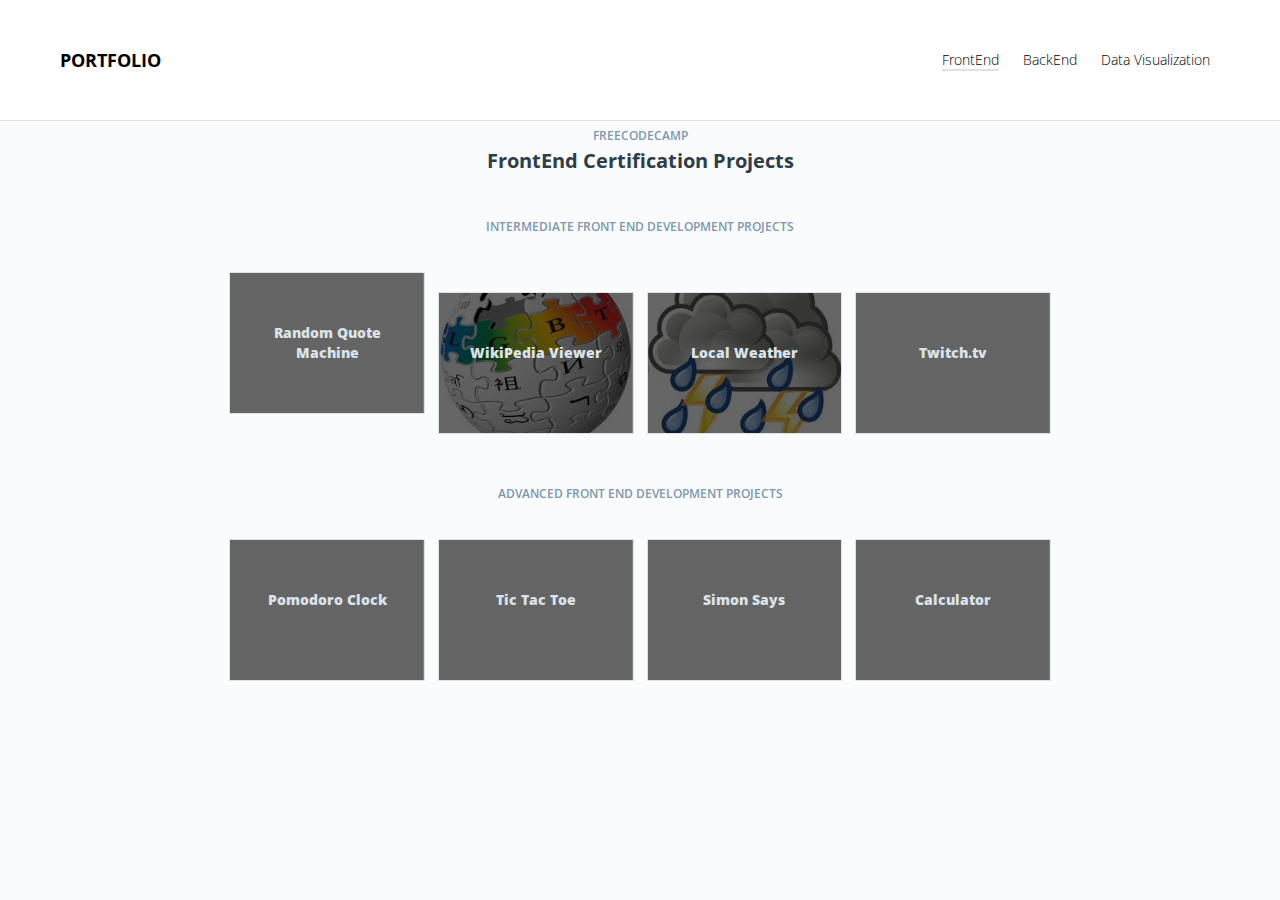
<file: index.html>
<!DOCTYPE html>
<html lang="en" >

<head>
  <meta charset="UTF-8">
  <title>FrontEndPortfolio-FreeCodeCamp</title>
  
  
  
      <link rel="stylesheet" href="./assets/css/style.css">

  
</head>

<body>

  <body>
  <header>
    <div class='logo'>PORTFOLIO</div>
    <div class='navigation'>
      <span class='selected'>FrontEnd</span>
      <span>BackEnd</span>
      <span>Data Visualization</span>
    </div>
  </header>
  
  <div class='content'>
    <div class='subtitle'>FreeCodeCamp</div>
    <div class='main-title'>FrontEnd Certification Projects</div>
<!--     <div class='heading'>Stage 1</div> -->
    <div class='item-container'>
      <div class='header item'>Intermediate Front End Development Projects
      </div>
      <div class='item project quote'>
        <a href='./frontend-specialization/project-random-quote-generator/index.html' target='_blank'>
        Random Quote Machine
        </a>
      </div>
      <div class='item project wiki'>
        <a href='./frontend-specialization/project-wikipedia-viewer/index.html' target='_blank'>
        WikiPedia Viewer
        </a>
      </div>
       <div class='item project weather'>
         <a href./frontend-specialization/project-weather-app/index.html' target='_blank'>
         Local Weather
         </a>
      </div>
       <div class='item project twitch'>
         <a href='./frontend-specialization/project-twitch.tv/index.html' target='_blank'>
         Twitch.tv
         </a>
      </div>
    </div>
<!--     <div class='heading'>Stage 2</div> -->
    <div class='item-container'>
      <div class='header item'>Advanced Front End Development Projects
      </div>
      <div class='item project pomo'>
        <a href='./frontend-specialization/project-pomodoro/index.html' target='_blank'>
        Pomodoro Clock
        </a>
      </div>
      <div class='item project tic'>
        <a href='./frontend-specialization/project-tictactoe/index.html' target='_blank'>
          Tic Tac Toe
        </a>
      </div>
       <div class='item project simon'>
         <a href='./frontend-specialization/project-simon-says/index.html' target='_blank'>            Simon Says
         </a>
      </div>
       <div class='item project calc'>
         <a href='./frontend-specialization/project-calculator/index.html' target='_blank'>
           Calculator
         </a>
      </div>
    </div>
  </div>
</body>
  
  

</body>

</html>
</file>
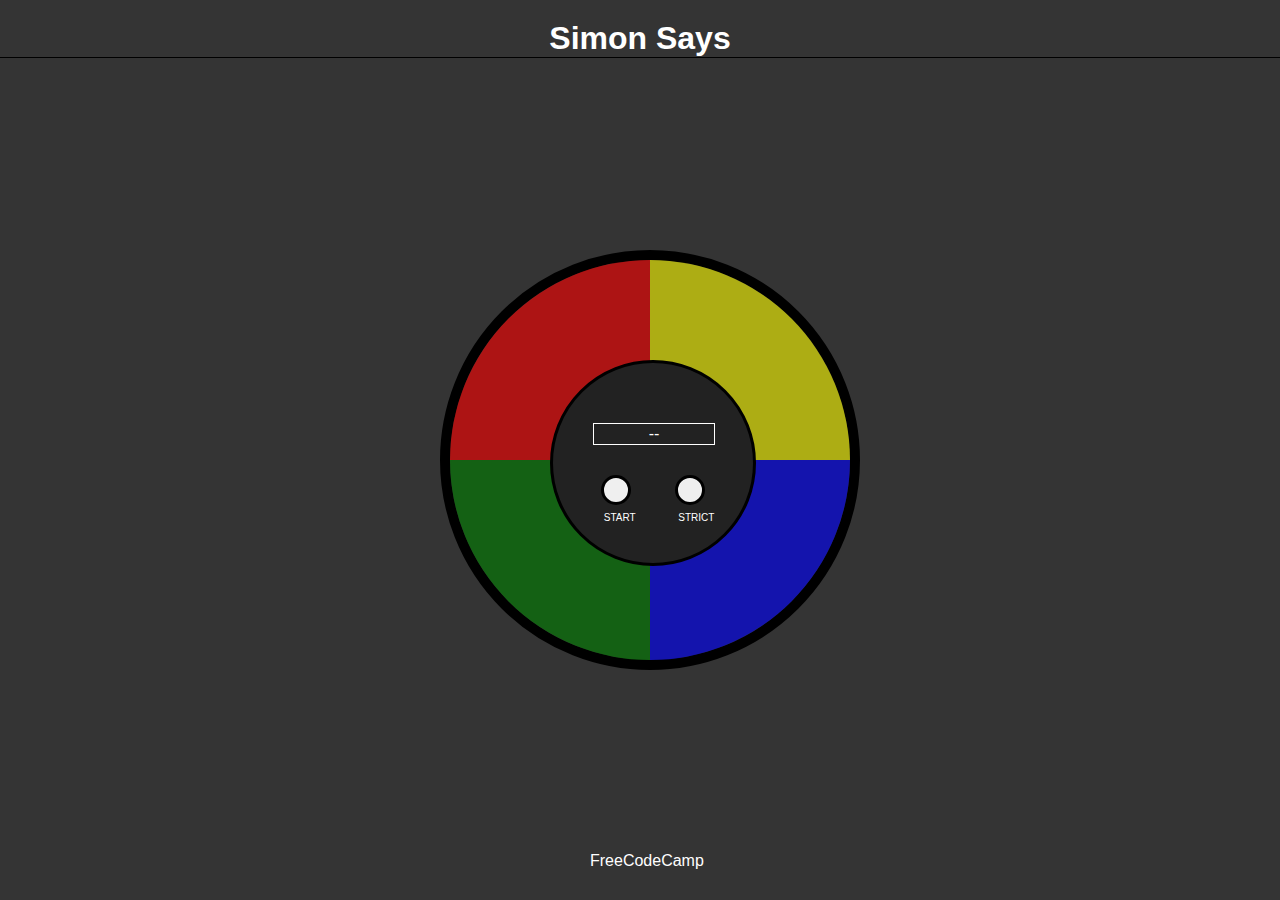
<file: frontend-specialization/project-simon-says/index.html>
<!DOCTYPE html>
<html lang="en" >

<head>
  <meta charset="UTF-8">
  <title>A Pen by  Akshata Mohanty</title>
  
  
  
      <link rel="stylesheet" href="css/style.css">

  
</head>

<body>

  <body>
    <h1> Simon Says </h1>
    <div class='container'>
      <div class='centre'>
        <div class='count'>--</div>
        <button id='start'>Start</button>
        <button id='strict'>Strict</button>
      </div>
      <div class='quad top-left red ' id='1'></div>
      <div class='quad top-right yellow' id='2'></div>
      <div class='quad bottom-left green' id='3'></div>
      <div class='quad bottom-right blue' id='4'></div>
    </div>
</body>
<footer> 
  FreeCodeCamp
</footer>
  <script src='https://cdnjs.cloudflare.com/ajax/libs/jquery/3.1.0/jquery.min.js'></script>

  

    <script  src="js/index.js"></script>




</body>

</html>
</file>
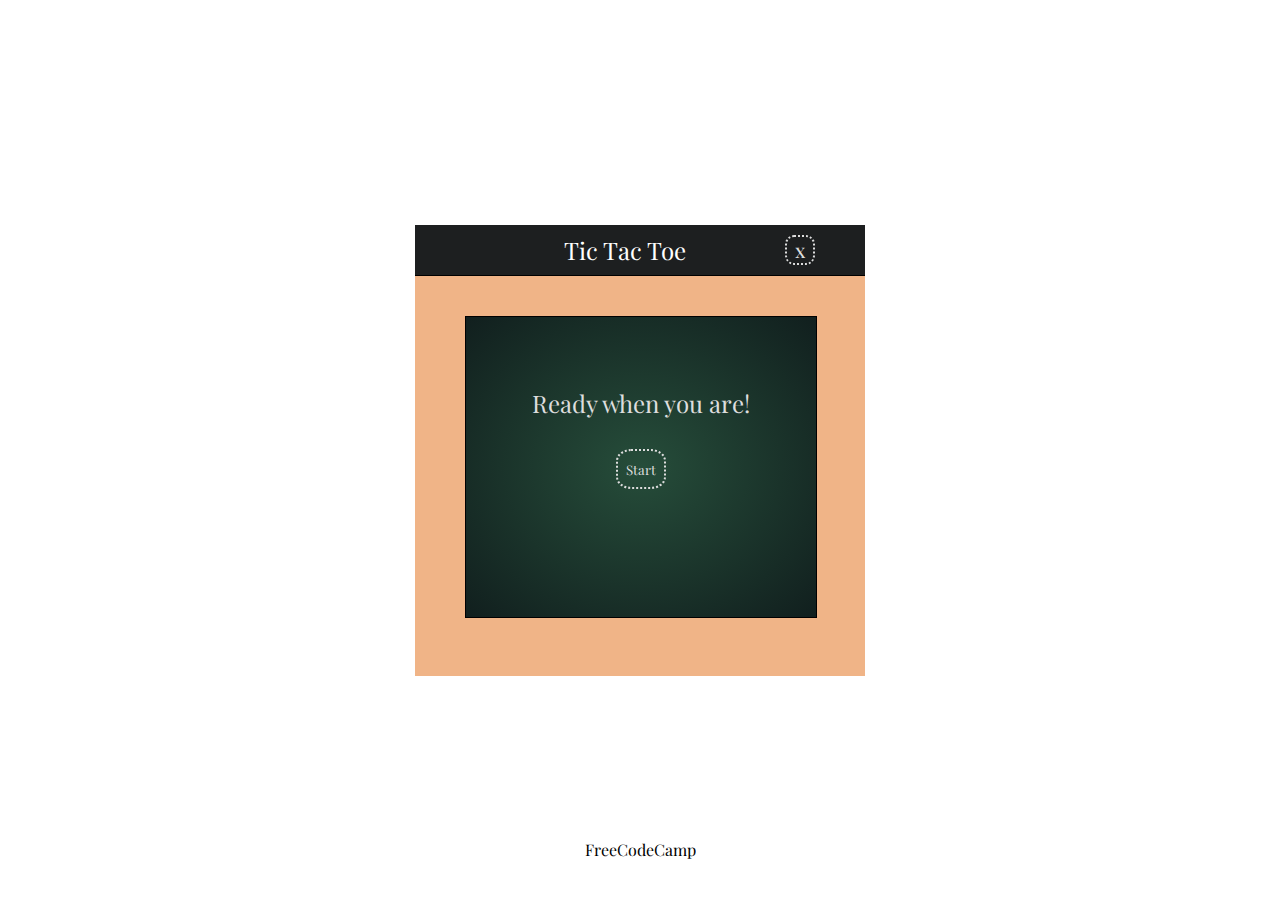
<file: frontend-specialization/project-tictactoe/index.html>
<!DOCTYPE html>
<html lang="en" >

<head>
  <meta charset="UTF-8">
  <title>TicTacToe-FreeCodeCamp</title>
  
  
  
      <link rel="stylesheet" href="css/style.css">

  
</head>

<body>

  <body>
  <div class='content'>
    <div class='info'>
      Tic Tac Toe 
      <span><button id='reset'> x </button></span>
    </div>
    <div class='board'>
      <div class='playarea'>
        <div class='message-container'>
            <span id='start-play'>Ready when you are!</span>
            <span class='message hide'  id='pick'>Choose your warrior!</span>
            <span class='message hide'  id='lost'>Oops... The computer wins!</span>
            <span class='message hide' id='win'>Bravo! Victory</span>
            <span class='message hide' id='draw'>Hmmm... It was a draw</span>
          <br>
            <button class='control' id='start'> Start </button>
            <button class='control hide' id='reset'> Reset </button>
            <button class='control hide choice' id='x'> X </button>
            <button class='control hide choice' id='o'> O </button>
        </div>
        <div class='cell-container hide'>
          <div class='cell' id='1'></div>
          <div class='cell' id='2'></div>
          <div class='cell' id='3'></div>
          <div class='cell' id='4'></div>
          <div class='cell' id='5'></div>
          <div class='cell' id='6'></div>
          <div class='cell' id='7'></div>
          <div class='cell' id='8'></div>
          <div class='cell' id='9'></div>
        </div>
      </div>
      <div class='score-area hide'>
        <div class='player score'>
          Player -  0
        </div>
        <div class='computer score'>
          Computer - 0
        </div>
      </div>
    </div>
  </div>
</body>
<footer>
  FreeCodeCamp
</footer>
  <script src='https://cdnjs.cloudflare.com/ajax/libs/jquery/3.1.0/jquery.min.js'></script>

  

    <script  src="js/index.js"></script>




</body>

</html>
</file>
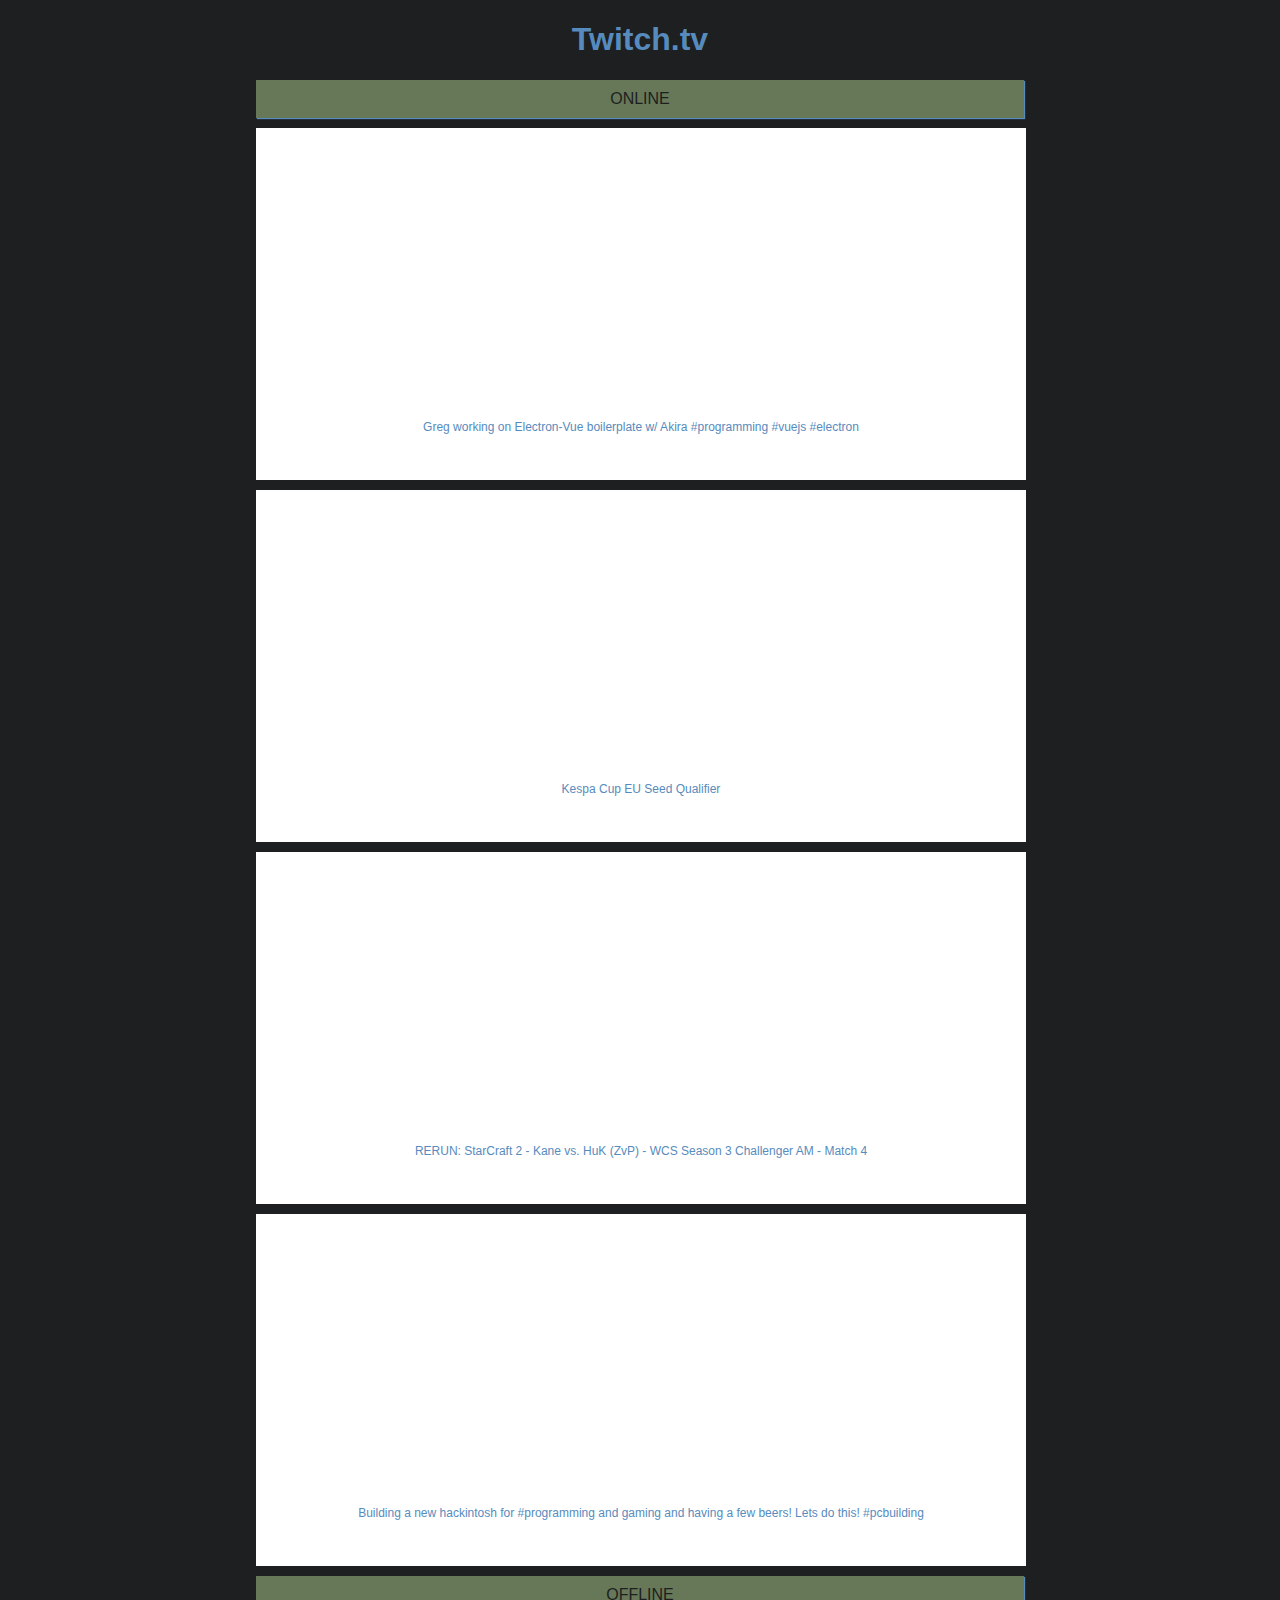
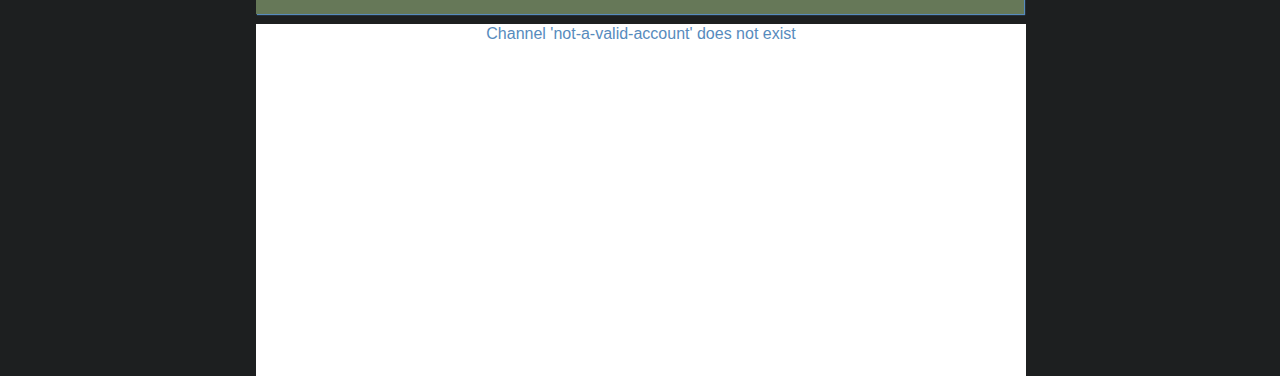
<file: frontend-specialization/project-twitch.tv/index.html>
<!DOCTYPE html>
<html lang="en" >

<head>
  <meta charset="UTF-8">
  <title>Twitch.tv-FreeCodeCamp</title>
  
  
  
      <link rel="stylesheet" href="css/style.css">

  
</head>

<body>

  <body>
  <h1>Twitch.tv</h1>
  <div class='content'>
    <div class='title'>Online</div>
    <div class='online'>
    </div>       
    <div class='title'>Offline</div>
    <div class='offline'></div>
  </div>
</body>
  <script src='https://cdnjs.cloudflare.com/ajax/libs/jquery/3.1.0/jquery.min.js'></script>

  

    <script  src="js/index.js"></script>




</body>

</html>
</file>
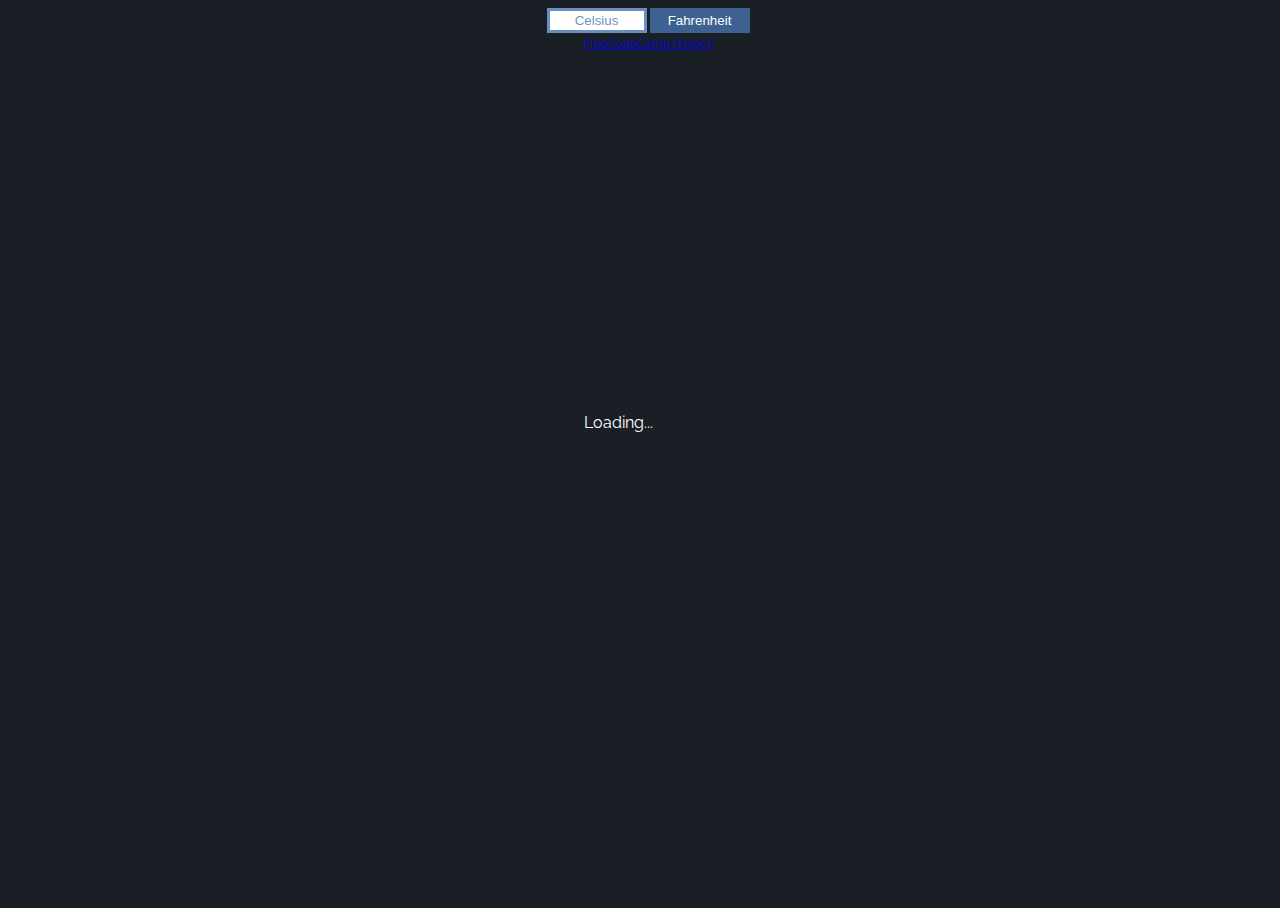
<file: frontend-specialization/project-weather-app/index.html>
<!DOCTYPE html>
<html lang="en" >

<head>
  <meta charset="UTF-8">
  <title>FreeCodeCamp-WeatherApp</title>
  
  
  
      <link rel="stylesheet" href="css/style.css">

  
</head>

<body>

  <body>
    <header>
      <button class='toggle-temp selected' id='cel'>Celsius</button>
      <button class='toggle-temp' id='fah'>Fahrenheit</button>
      </div>
    </header>
    
    <div class='content'>
        <div class='today'>
          <h3 class='title'>Weather</h3>
          <div class='location'>
          </div>
          <div class='max-temp'>20&deg;</div>
          <div class='min-temp'>20&deg;</div>
          <div class='icon'></div>
          <div class='note'>Mostly Clear</div>
        </div>
        <div class='other-days'>
          <div class='tomorrow'>
            <h3 class='title'>Tomorrow</h3>
            <div class='icon'></div>
            <div class='max-temp'>20&deg;</div>
            <div class='min-temp'>20&deg;</div>
            <div class='note'>Cloudy</div>
          </div>
        </div>
    </div>
    <div class='loading'>Loading...</div>
    <footer>      
      <a href='https://www.freecodecamp.com/challenges/show-the-local-weather'>FreeCodeCamp Project
      </a>
    </footer>
</body>
  <script src='https://cdnjs.cloudflare.com/ajax/libs/jquery/3.1.0/jquery.min.js'></script>

  

    <script  src="js/index.js"></script>




</body>

</html>
</file>
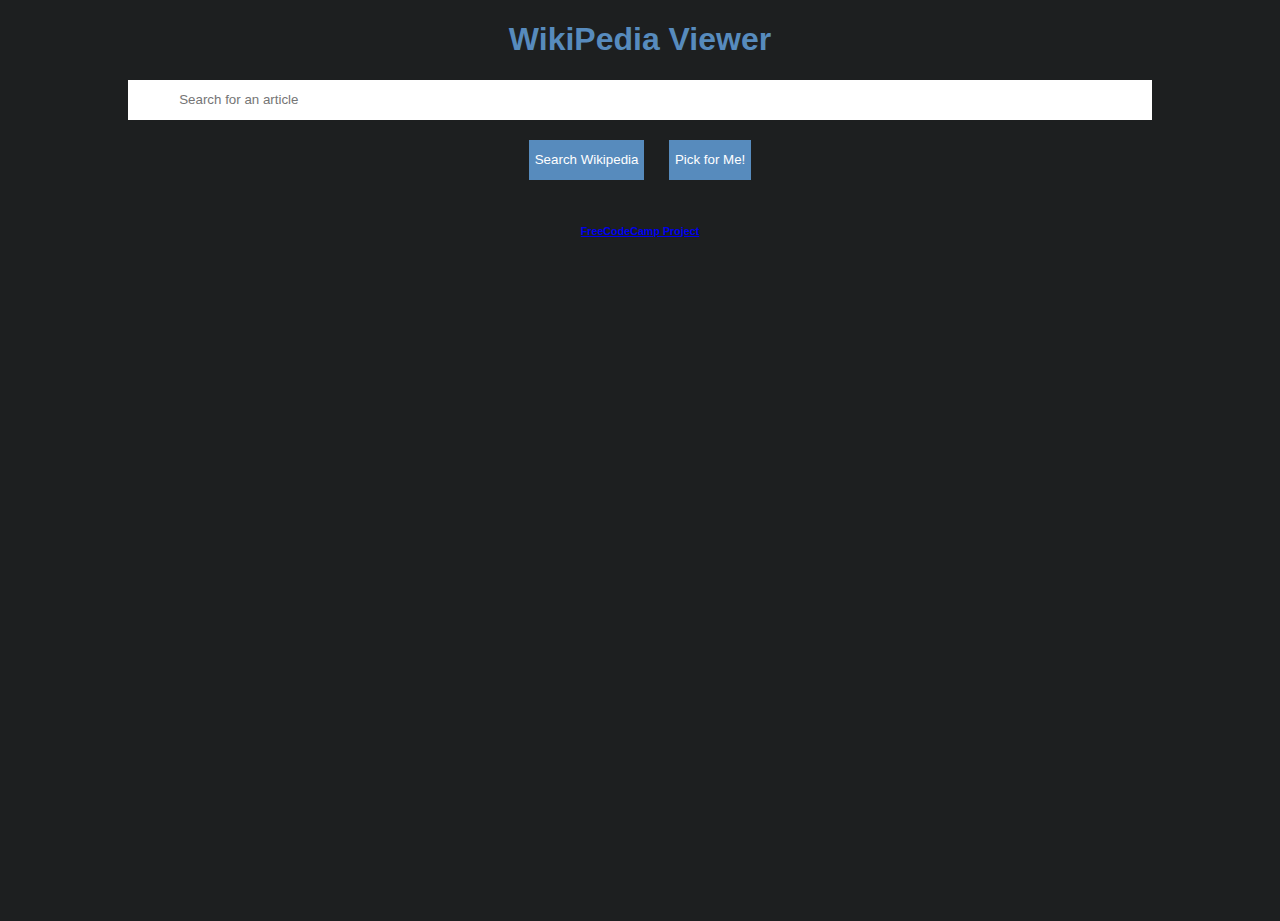
<file: frontend-specialization/project-wikipedia-viewer/index.html>
<!DOCTYPE html>
<html lang="en" >

<head>
  <meta charset="UTF-8">
  <title>FreeCodeCamp - WikiPediaViewer</title>
  
  
  
      <link rel="stylesheet" href="css/style.css">

  
</head>

<body>

  <body>
  <h1>WikiPedia Viewer</h1>
  <div class='content'>
    <input id='search-item' placeholder='Search for an article'/>
    <button onclick='search()'>Search Wikipedia</button>
    <a href='https://en.wikipedia.org/wiki/Special:Random' target='_blank'><button>Pick for Me!</button></a>
    
    <div class='link-container' id='link-container'>
    </div>
    
  </div>

  <footer>
    <h6><a href='https://www.freecodecamp.com/challenges/build-a-wikipedia-viewer'>FreeCodeCamp Project</a></h6>
  </footer>
</body>
  <script src='https://cdnjs.cloudflare.com/ajax/libs/jquery/3.1.0/jquery.min.js'></script>

  

    <script  src="js/index.js"></script>




</body>

</html>
</file>
<file: assets/css/style.css>
@import "https://fonts.googleapis.com/css?family=Open+Sans:300,400,600,700";
html, body {
  position: relative;
  width: 100%;
  height: 100%;
  margin: 0px;
  padding: 0px;
  font-family: 'Open Sans', sans-serif;
  font-size: 12px;
  background-color: #FAFBFC;
}

a {
  color: inherit;
  text-decoration: none;
}

a:visited {
  color: inherit;
  text-decoration: none;
}

header {
  height: 80px;
  background-color: white;
  border-bottom: 1px solid #DBE2E8;
  padding: 20px 60px 20px 60px;
  line-height: 80px;
}
header .logo {
  display: inline-block;
  font-size: 18px;
  font-weight: 700;
}
header .navigation {
  display: inline-block;
  float: right;
  font-size: 14px;
  font-weight: 300;
}
header .navigation span {
  margin: 0px 10px 0px 10px;
}
header .navigation span.selected {
  border-bottom: 2px solid #DBE2E8;
}

.content {
  width: 80%;
  margin: 5px 10% 0px 10%;
}
.content .subtitle {
  text-align: center;
  text-transform: uppercase;
  color: #7D97AD;
  font-weight: 600;
  font-size: 12px;
  line-height: 19px;
}
.content .main-title {
  text-align: center;
  color: #2E3D49;
  font-weight: 700;
  font-size: 20px;
  line-height: 32px;
}
.content .heading {
  color: #2E3D49;
  font-weight: 600;
  font-size: 16px;
  line-height: 32px;
  margin: 32px 0px 0px 20px;
}
.content .item-container {
  margin-top: 10px;
  text-align: center;
}
.content .item-container .item {
  padding: 50px 20px 20px 20px;
  margin: 10px 5px;
  border: 1px solid #DBE2E8;
  font-size: 14px;
  font-weight: 800;
  color: #DBE2E8;
  line-height: 20px;
  width: 15%;
  min-width: 100px;
  height: 70px;
  display: inline-block;
}
.content .item-container .item.project:hover {
  background-color: rgba(29, 31, 32, 0.7);
  color: white;
}
.content .item-container .item.header {
  padding: 20px 20px 0px 20px;
  font-size: 12px;
  width: 80%;
  text-transform: uppercase;
  color: #7D97AD;
  font-weight: 600;
  height: 35px;
  border: none;
}

.background, .quote, .wiki, .weather, .twitch, .pomo, .tic, .simon, .calc {
  background-size: cover;
  background-position: center;
  transition: background-size 2s ease-in;
}

.background:hover, .quote:hover, .wiki:hover, .weather:hover, .twitch:hover, .pomo:hover, .tic:hover, .simon:hover, .calc:hover {
  background-size: 150%;
}

.quote {
  background-image: linear-gradient(to bottom, rgba(0, 0, 0, 0.6) 0%, rgba(0, 0, 0, 0.6) 100%), url(https://upload.wikimedia.org/wikipedia/commons/thumb/d/d8/VisualEditor_-_Icon_-_Block-quote.svg/1000px-VisualEditor_-_Icon_-_Block-quote.svg.png);
}

.wiki {
  background-image: linear-gradient(to bottom, rgba(0, 0, 0, 0.6) 0%, rgba(0, 0, 0, 0.6) 100%), url("[data-uri]");
}

.weather {
  background-image: linear-gradient(to bottom, rgba(0, 0, 0, 0.6) 0%, rgba(0, 0, 0, 0.6) 100%), url([data-uri]);
}

.twitch {
  background-image: linear-gradient(to bottom, rgba(0, 0, 0, 0.6) 0%, rgba(0, 0, 0, 0.6) 100%), url("https://upload.wikimedia.org/wikipedia/commons/thumb/2/26/Twitch_logo.svg/1280px-Twitch_logo.svg.png");
}

.pomo {
  background-image: linear-gradient(to bottom, rgba(0, 0, 0, 0.6) 0%, rgba(0, 0, 0, 0.6) 100%), url("http://pixabay.com/static/uploads/photo/2013/07/12/19/25/egg-timer-154763_960_720.png");
}

.tic {
  background-image: linear-gradient(to bottom, rgba(0, 0, 0, 0.6) 0%, rgba(0, 0, 0, 0.6) 100%), url("https://upload.wikimedia.org/wikipedia/commons/6/64/Tic-tac-toe.png");
}

.simon {
  background-image: linear-gradient(to bottom, rgba(0, 0, 0, 0.6) 0%, rgba(0, 0, 0, 0.6) 100%), url("http://pixabay.com/static/uploads/photo/2015/12/08/14/05/seamless-1082984_960_720.jpg");
}

.calc {
  background-image: linear-gradient(to bottom, rgba(0, 0, 0, 0.6) 0%, rgba(0, 0, 0, 0.6) 100%), url("https://pixabay.com/static/uploads/photo/2013/07/13/11/25/calculator-158109_960_720.png");
}
</file>
<file: frontend-specialization/project-simon-says/css/style.css>
html, body {
  position: relative;
  margin: 0px;
  padding: 0px;
  height: 100%;
  width: 100%;
  text-align: center;
  background-color: #343434;
  font-family: sans-serif;
  overflow: hidden;
  color: white;
}

h1 {
  margin: 20px 0px 20px 0px;
  padding: 0px;
  border-bottom: 1px solid black;
}

.container {
  position: absolute;
  left: 50%;
  top: 50%;
  margin-left: -200px;
  margin-top: -200px;
  width: 400px;
  height: 400px;
  border-radius: 50%;
  border: 10px solid black;
}

.centre {
  position: absolute;
  left: 50%;
  top: 50%;
  margin-left: -100px;
  margin-top: -100px;
  width: 200px;
  height: 200px;
  border-radius: 50%;
  border: 3px solid black;
  background-color: #222;
  z-index: 2;
  text-align: center;
  line-height: 80px;
}

.quad {
  width: 200px;
  height: 200px;
  display: inline-block;
  float: left;
  opacity: 0.6;
}

.glow {
  opacity: 1;
}

.top-left {
  border-top-left-radius: 100%;
}

.top-right {
  border-top-right-radius: 100%;
}

.bottom-left {
  border-bottom-left-radius: 100%;
}

.bottom-right {
  border-bottom-right-radius: 100%;
}

.red {
  background-color: red;
}

.yellow {
  background-color: yellow;
}

.blue {
  background-color: blue;
}

.green {
  background-color: green;
}

.count {
  line-height: 20px;
  margin: 60px 40px 10px 40px;
  width: 120px;
  border: 1px solid white;
}

button {
  padding: 0px;
  height: 30px;
  width: 30px;
  margin: 20px;
  line-height: 80px;
  color: white;
  text-transform: uppercase;
  text-align: center;
  font-size: 10px;
  background-color: none;
  border-radius: 50%;
  border: 3px solid black;
}

button:focus {
  outline: 0;
}

footer {
  position: absolute;
  bottom: 30px;
  color: white;
  left: 50%;
  width: 100px;
  margin-left: -50px;
}
</file>
<file: frontend-specialization/project-tictactoe/css/style.css>
@import "https://fonts.googleapis.com/css?family=Poiret+One";
@import "https://fonts.googleapis.com/css?family=Playfair+Display";
html, body {
  position: relative;
  width: 100%;
  height: 100%;
  margin: 0px;
  padding: 0px;
  font-family: "Playfair Display", serif;
  text-align: center;
}

button {
  font-family: "Playfair Display", serif;
  color: #ddd;
  border: 2px dotted #ddd;
  background-color: rgba(0, 0, 0, 0);
  width: 50px;
  height: 40px;
  border-radius: 30%;
  margin-top: 30px;
}

button:hover {
  background-color: grey;
  color: white;
}

.content {
  position: absolute;
  left: 50%;
  top: 50%;
  width: 450px;
  min-width: 300px;
  height: 450px;
  margin-left: -225px;
  margin-top: -225px;
  box-shadow: 2px solid grey;
}
.content .info {
  color: white;
  background-color: #1D1F20;
  font-size: 24px;
  line-height: 50px;
  border-bottom: 1px solid black;
  text-align: center;
  padding: 0px 50px 0px 50px;
}
.content .info button {
  margin-top: 10px;
  float: right;
  width: 30px;
  height: 30px;
  line-height: 10px;
  font-size: 20px;
  text-align: center;
}
.content .board {
  position: relative;
  height: 400px;
  background-color: #F0B487;
}
.content .board .message-container {
  color: #ddd;
  width: 100%;
  height: 50%;
  padding: 20% 0px;
  font-size: 24px;
  border: 1px solid black;
  background-image: radial-gradient(#264D3A, #111F1E);
}
.content .board .playarea {
  position: absolute;
  left: 50%;
  top: 50%;
  height: 320px;
  width: 350px;
  margin-left: -175px;
  margin-top: -160px;
  text-align: center;
}
.content .board .playarea .cell-container {
  position: relative;
  width: 100%;
  height: 100%;
  text-align: center;
}
.content .board .playarea .cell-container .cell {
  color: white;
  line-height: 100px;
  font-size: 50px;
  border: 2% solid white;
  margin: 4px 3% !important;
  padding: 0px !important;
  height: 25%;
  width: 25%;
  float: left;
  background-image: radial-gradient(#264D3A, #111F1E);
  z-index: 3;
}
.content .board .score-area {
  position: absolute;
  bottom: 10px;
  left: 50%;
  margin-left: -200px;
}
.content .board .score-area .score {
  display: inline-block;
  width: 200px;
  text-align: center;
}

footer {
  position: absolute;
  bottom: 40px;
  left: 50%;
  width: 450px;
  margin-left: -225px;
}

.hide {
  display: none !important;
}
</file>
<file: frontend-specialization/project-twitch.tv/css/style.css>
html, body {
  position: relative;
  height: 100%;
  width: 100%;
  margin: 0px;
  padding: 0px;
  background-color: #1D1F20;
  color: #578BBD;
  font-family: sans-serif;
  text-align: center;
}

.content {
  width: 60%;
  margin-left: 20%;
}
.content .title {
  background-color: #667858;
  padding: 10px;
  text-transform: uppercase;
  color: #1D1F20;
  box-shadow: 1px 1px 1px #578BBD;
  margin: 10px 0px 10px 0px;
}

.card {
  display: block;
  width: 100%;
  height: 350px;
  background-color: white;
  border: 1px solid white;
  margin-bottom: 10px;
  margin-right: 10px;
}
.card .card-picture {
  height: 80%;
  width: 100%;
  border-bottom: 1px solid white;
  background-size: cover;
  background-position: center center;
  margin: 0px;
}
.card .card-text {
  width: 100%;
  height: 20%;
  font-size: 12px;
  margin-top: 10px;
}

.card:hover {
  box-shadow: 3px 3px 3px #111;
  pointer: cursor;
}
</file>
<file: frontend-specialization/project-weather-app/css/style.css>
@import "https://fonts.googleapis.com/css?family=Raleway:400,900";
html {
  position: relative;
  margin: 0;
  padding: 0;
  width: 100%;
  height: 100%;
  font-family: 'Raleway', sans-serif;
  text-align: center;
  overflow: hidden;
}

body {
  position: relative;
  background-color: #1A1F25;
  width: 100%;
  height: 100%;
}

header {
  color: white;
  font-size: 12px;
  margin: 0px;
  padding: 0px;
}

footer {
  color: white;
  font-size: 12px;
  margin: 0px;
  padding: 0px;
}

h1, h2, h3, h4, h5, h6 {
  margin: 0px;
  padding: 0px;
}

button.toggle-temp {
  margin: 0px;
  padding: 0px;
  color: white;
  background-color: rgba(70, 115, 172, 0.8);
  width: 100px;
  height: 25px;
  border: none;
  margin: 0px 0px 4px 0px;
}
button.toggle-temp.selected {
  background-color: white;
  color: rgba(70, 115, 172, 0.8);
  border: 3px solid rgba(70, 115, 172, 0.8);
}

.loading {
  color: white;
  position: absolute;
  top: 45%;
  left: 45%;
  z-index: 1;
}

.content {
  position: relative;
  display: none;
  background-color: white;
  border: 1px solid black;
  border-radius: 10px;
  width: 60%;
  height: 600px;
  min-width: 250px;
  max-width: 400px;
  margin: 20px auto;
  z-index: 2;
}
.content .max-temp:hover {
  cursor: pointer;
}
.content .today {
  background: linear-gradient(rgba(70, 115, 172, 0.8), rgba(70, 115, 172, 0.8)), url(http://www.publicdomainpictures.net/pictures/30000/velka/spring-tree-1333123084yhA.jpg);
  background-size: cover;
  background-position: top right;
  color: white;
  font-size: 16px;
  line-height: 64px;
  height: 65%;
  padding: 30px;
}
.content .today .title {
  font-size: 32px;
  font-weight: bold;
}
.content .today .location {
  font-size: 12px;
  line-height: 16px;
}
.content .today .max-temp {
  font-size: 55px;
  font-weight: bold;
  margin: 30px 0 0px 0;
}
.content .today .min-temp {
  font-size: 24px;
  font-weight: normal;
  margin: 0px 0 5px 0;
}
.content .today .icon {
  width: 100px;
  height: 100px;
  background-size: cover;
  margin: 0 auto;
}
.content .today .note {
  font-size: 24px;
  text-transform: capitalize;
  line-height: 26px;
}
.content .other-days {
  color: black;
  font-size: 12px;
  line-height: 24px;
}
.content .other-days .tomorrow {
  position: relative;
  display: inline-block;
  border-top: 1px solid black;
  width: 100%;
  margin: 0 auto;
}
.content .other-days .tomorrow .title {
  font-size: 24px;
  font-weight: bold;
  margin: 10px 0 0px 0;
}
.content .other-days .tomorrow .max-temp {
  position: absolute;
  top: 55px;
  right: 30px;
  font-size: 26px;
  font-weight: bold;
  margin: 5px 0 5px 0;
}
.content .other-days .tomorrow .min-temp {
  position: absolute;
  top: 85px;
  right: 30px;
  font-size: 16px;
  font-weight: normal;
  margin: 5px 0 0px 0;
}
.content .other-days .tomorrow .icon {
  position: absolute;
  top: 40px;
  left: 50px;
  width: 80px;
  height: 80px;
  background-size: cover;
  margin: 0 auto;
}
.content .other-days .tomorrow .note {
  position: absolute;
  top: 100px;
  left: 50px;
  font-size: 16px;
  line-height: 32px;
  text-transform: capitalize;
}

div.today > * {
  margin: 0 0 0 10px;
}
</file>
<file: frontend-specialization/project-wikipedia-viewer/css/style.css>
html, body {
  position: relative;
  width: 100%;
  height: 100%;
  margin: 0;
  padding: 0;
  font-family: sans-serif;
  text-align: center;
  background-color: #1D1F20;
  color: #578bbd;
}

button {
  height: 40px;
  margin: 20px 10px 20px 10px;
  border: none;
  background-color: #578bbd;
  color: #fff;
}

input {
  height: 40px;
  width: 90%;
  border: none;
  padding: 0px 5% 0px 5%;
  color: #578bbd;
}

input:focus {
  border: none;
  background-color: none;
}

.content {
  width: 80%;
  margin: 0px 10% 0px 10%;
}

.link-container {
  width: 100%;
}
.link-container .link-card {
  background-color: #ddd;
  padding: 20px;
  text-align: left;
  margin: 0px 0px 10px 0px;
}
.link-container .link-card:hover {
  border-left: 3px solid #578bbd;
}
</file>
